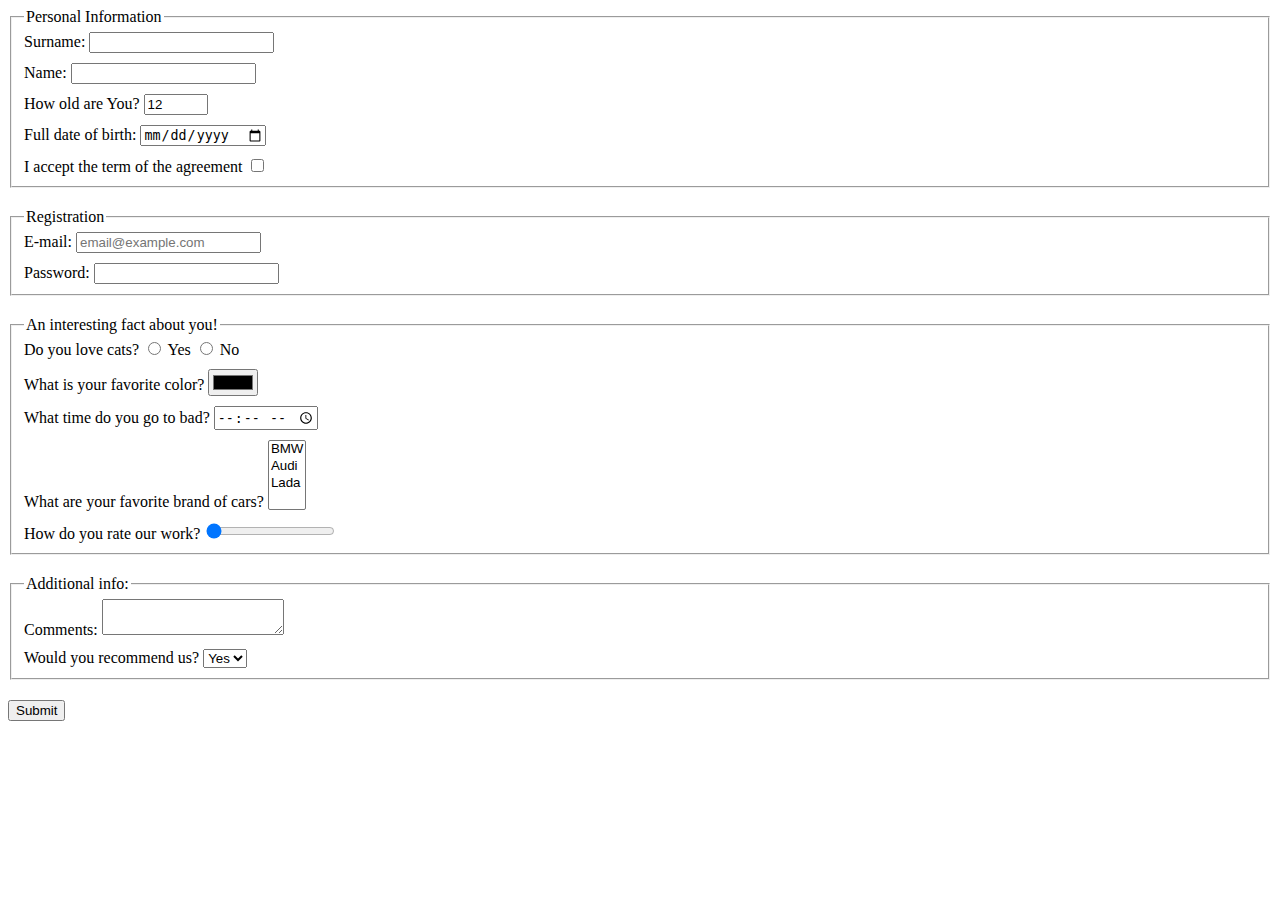
<file: index.html>
<!doctype html><html lang="en"><head><meta charset="UTF-8"><meta name="viewport" content="width=device-width, user-scalable=no, initial-scale=1.0, maximum-scale=1.0, minimum-scale=1.0"><meta http-equiv="X-UA-Compatible" content="ie=edge"><title>HTML Form</title><link rel="stylesheet" href="style.f40771a2.css"></head><body> <form action="https://mate-academy-form-lesson.herokuapp.com/create-application " method="post"> <fieldset class="groups"> <legend>Personal Information</legend> <label class="form-filed"> Surname: <input type="text" name="surname" autocomplete="off"> </label> <label class="form-filed"> Name: <input type="text" name="name" autocomplete="off"> </label> <label class="form-filed"> How old are You? <input type="number" value="12" min="1" max="100" required> </label> <label class="form-filed"> Full date of birth: <input type="date"> </label> <label class="form-filed form-filed-last"> I accept the term of the agreement <input type="checkbox" required> </label> </fieldset> <fieldset class="groups"> <legend>Registration</legend> <label class="form-filed"> E-mail: <input type="email" placeholder="email@example.com" required autocomplete="off"> </label> <label class="form-filed form-filed-last"> Password: <input type="password" minlength="5" required autocomplete="off"> </label> </fieldset> <fieldset class="groups"> <legend>An interesting fact about you!</legend> <div class="form-filed"> Do you love cats? <label> <input type="radio" name="like-cats" value="yes"> Yes </label> <label> <input type="radio" name="like-cats" value="no"> No </label> </div> <label class="form-filed"> What is your favorite color? <input type="color"> </label> <label class="form-filed"> What time do you go to bad? <input type="time"> </label> <label class="form-filed"> What are your favorite brand of cars? <select name="carBrand" multiple> <option value="bmw">BMW</option> <option value="audi">Audi</option> <option value="lada">Lada</option> </select> </label> <label class="form-filed form-filed-last"> How do you rate our work? <input type="range" value="0"> </label> </fieldset> <fieldset class="groups"> <legend>Additional info:</legend> <label class="form-filed"> Comments: <textarea name="comments" minlength="5" maxlength="100" autocomplete="off"></textarea> </label> <label class="form-filed form-filed-last"> Would you recommend us? <select name="recommendation"> <option value="yes">Yes</option> <option value="no">No</option> </select> </label> </fieldset> <button type="submit">Submit</button> </form> <script type="text/javascript" src="main.e97352c4.js"></script> </body></html>
</file>
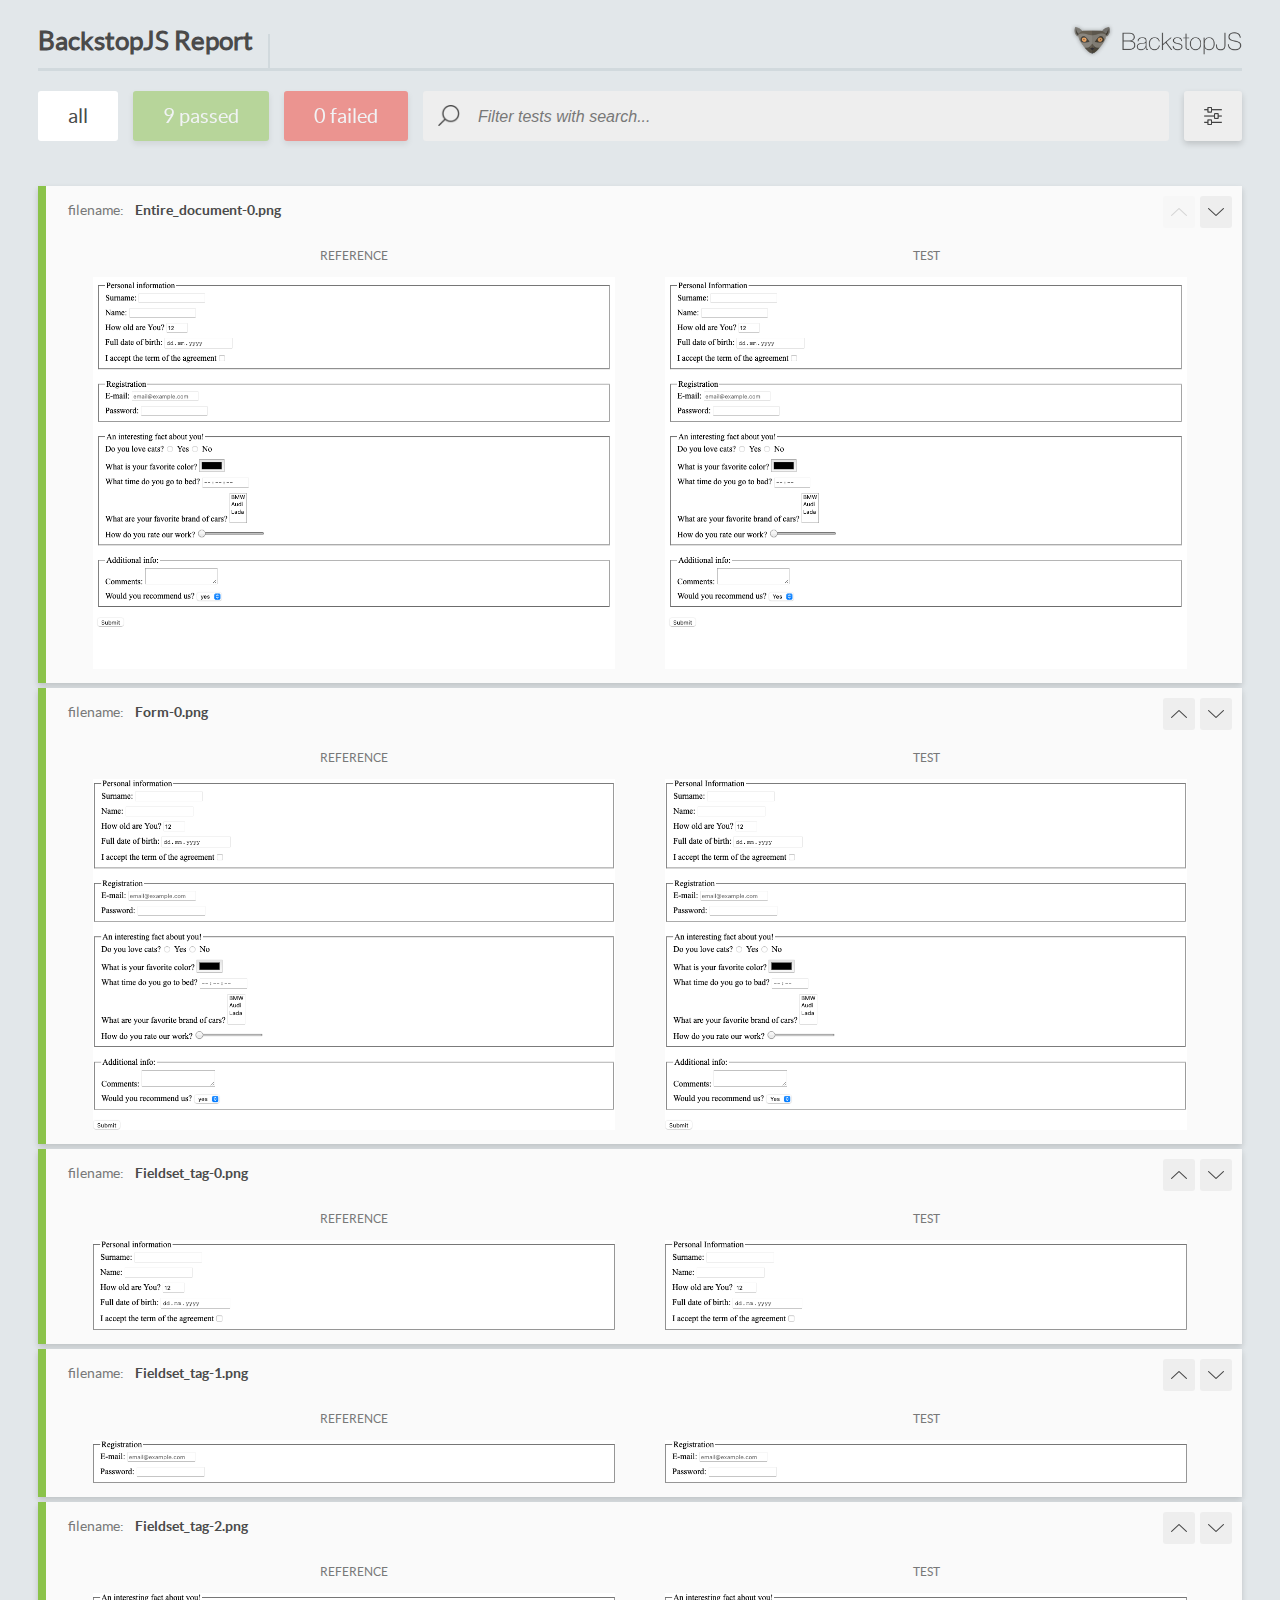
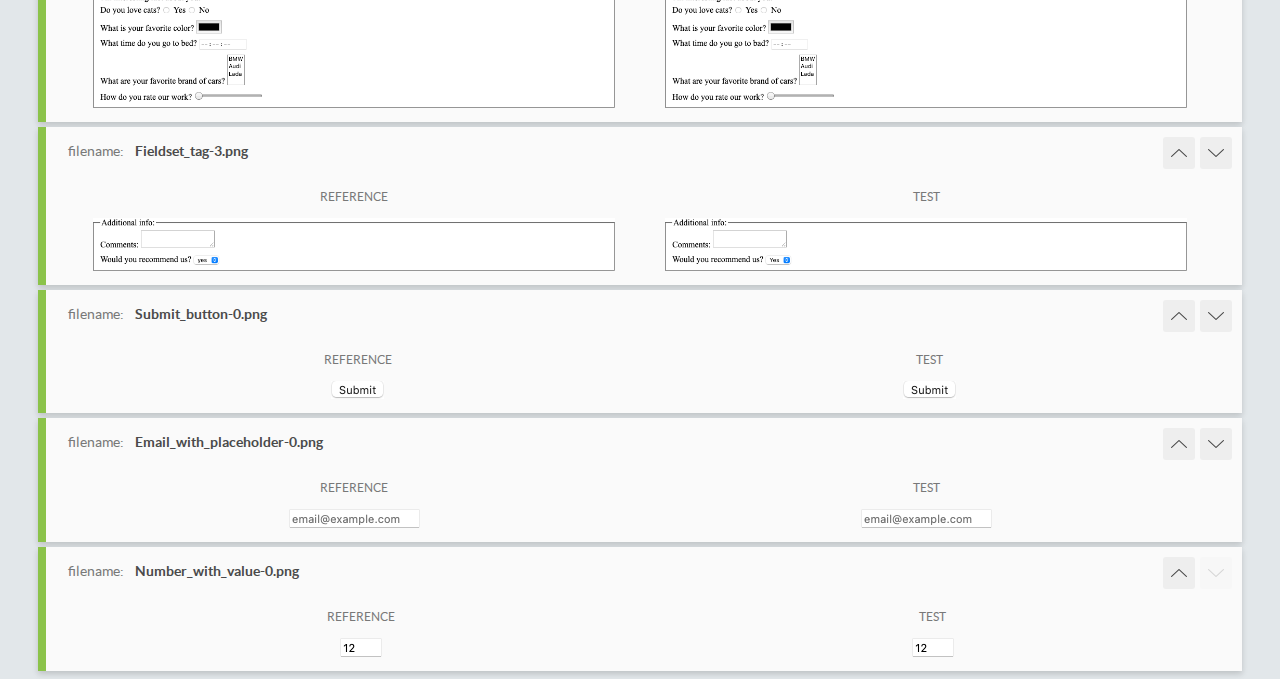
<file: report/html_report/index.html>
<!DOCTYPE html>
<html>
  <head>
    <meta charset="utf-8">
    <title>BackstopJS Report</title>

    <style>
      @font-face {
          font-family: 'latoregular';
          src: url('./assets/fonts/lato-regular-webfont.woff2') format('woff2'),
              url('./assets/fonts/lato-regular-webfont.woff') format('woff');
          font-weight: 400;
          font-style: normal;
      }
      @font-face {
          font-family: 'latobold';
          src: url('./assets/fonts/lato-bold-webfont.woff2') format('woff2'),
              url('./assets/fonts/lato-bold-webfont.woff') format('woff');
          font-weight: 700;
          font-style: normal;
      }

      .ReactModal__Body--open {
          overflow: hidden;
      }
      .ReactModal__Body--open .header {
        display: none;
      }

    </style>
  </head>
  <body style="background-color: #E2E7EA">
    <div id="root">

    </div>
    <script type="text/javascript">
      function report (report) { // eslint-disable-line no-unused-vars
        window.tests = report;
      }
    </script>
    <script type="text/javascript" src="config.js"></script>
    <script type="text/javascript" src="index_bundle.js"></script>
  </body>
</html>
</file>
<file: style.f40771a2.css>
.form-filed{display:block;margin-bottom:10px}.form-filed-last{margin-bottom:0}.groups{margin-bottom:20px}
/*# sourceMappingURL=style.f40771a2.css.map */
</file>
